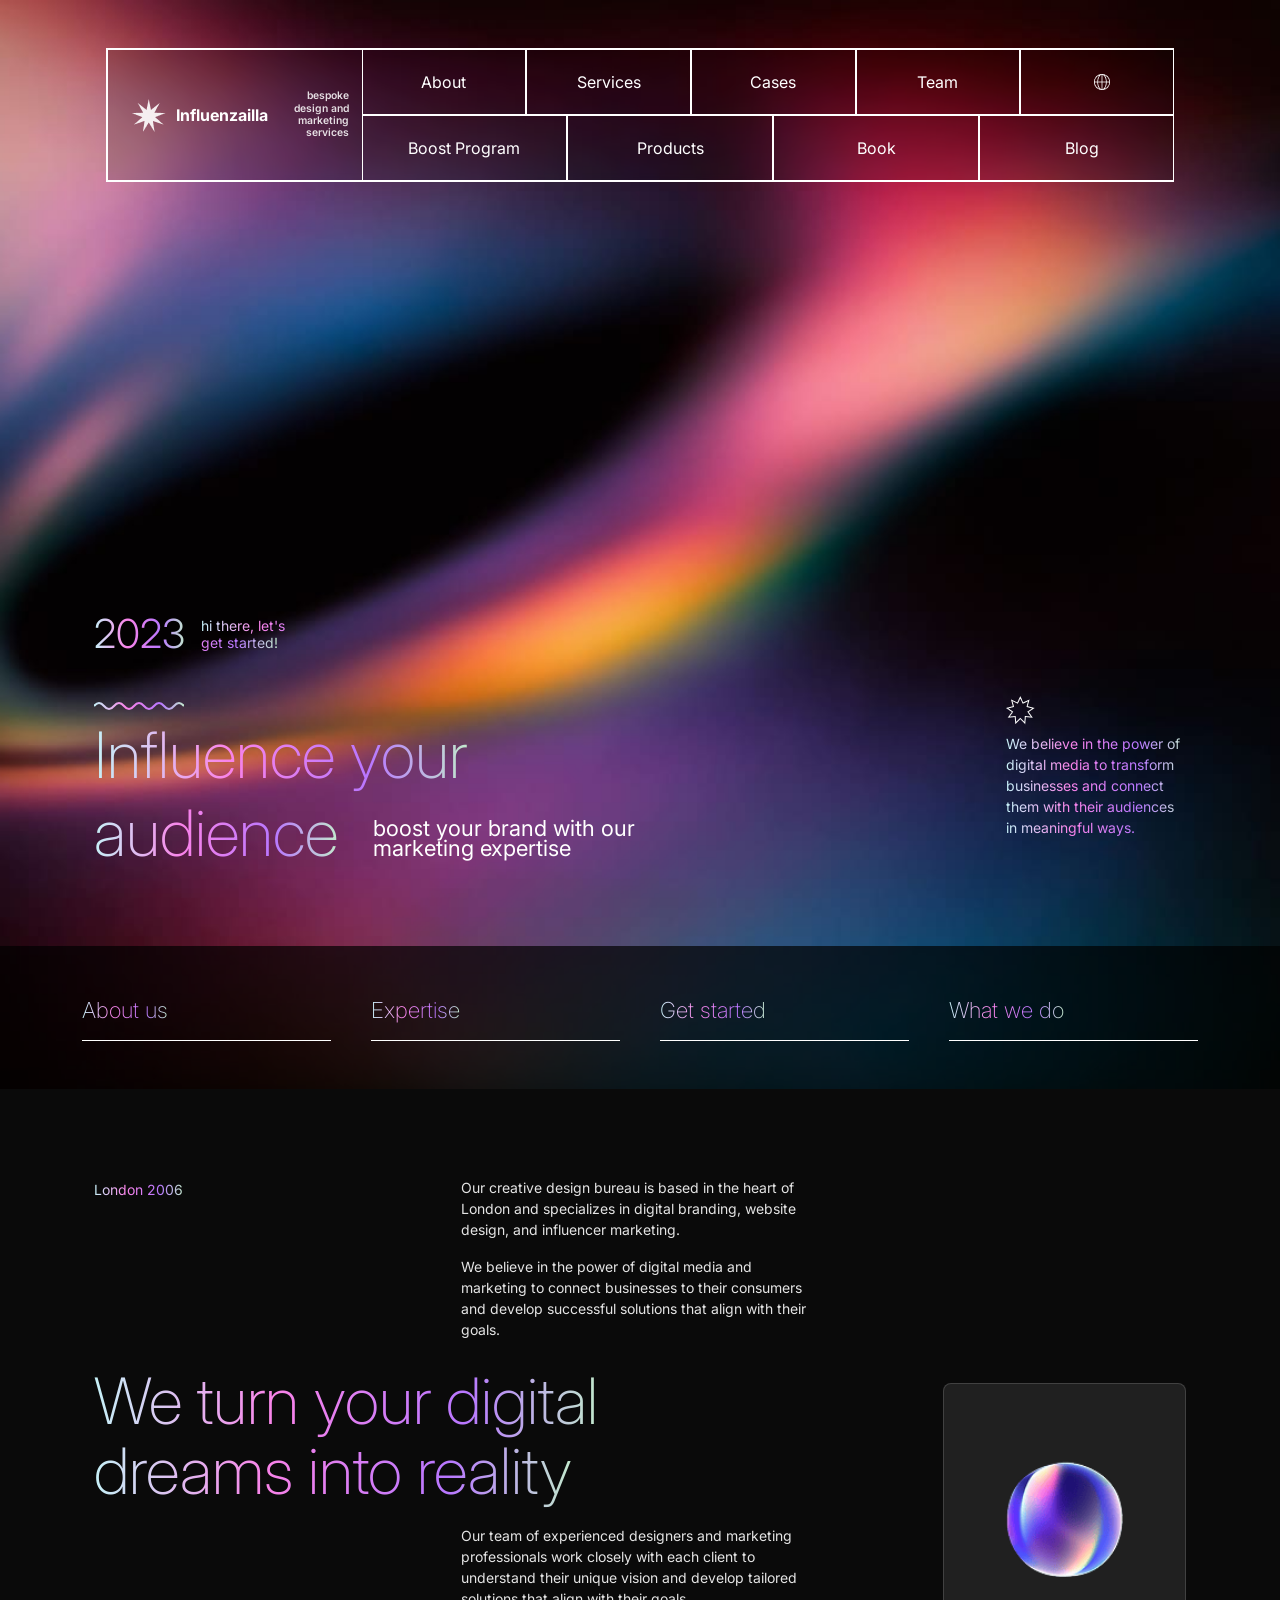
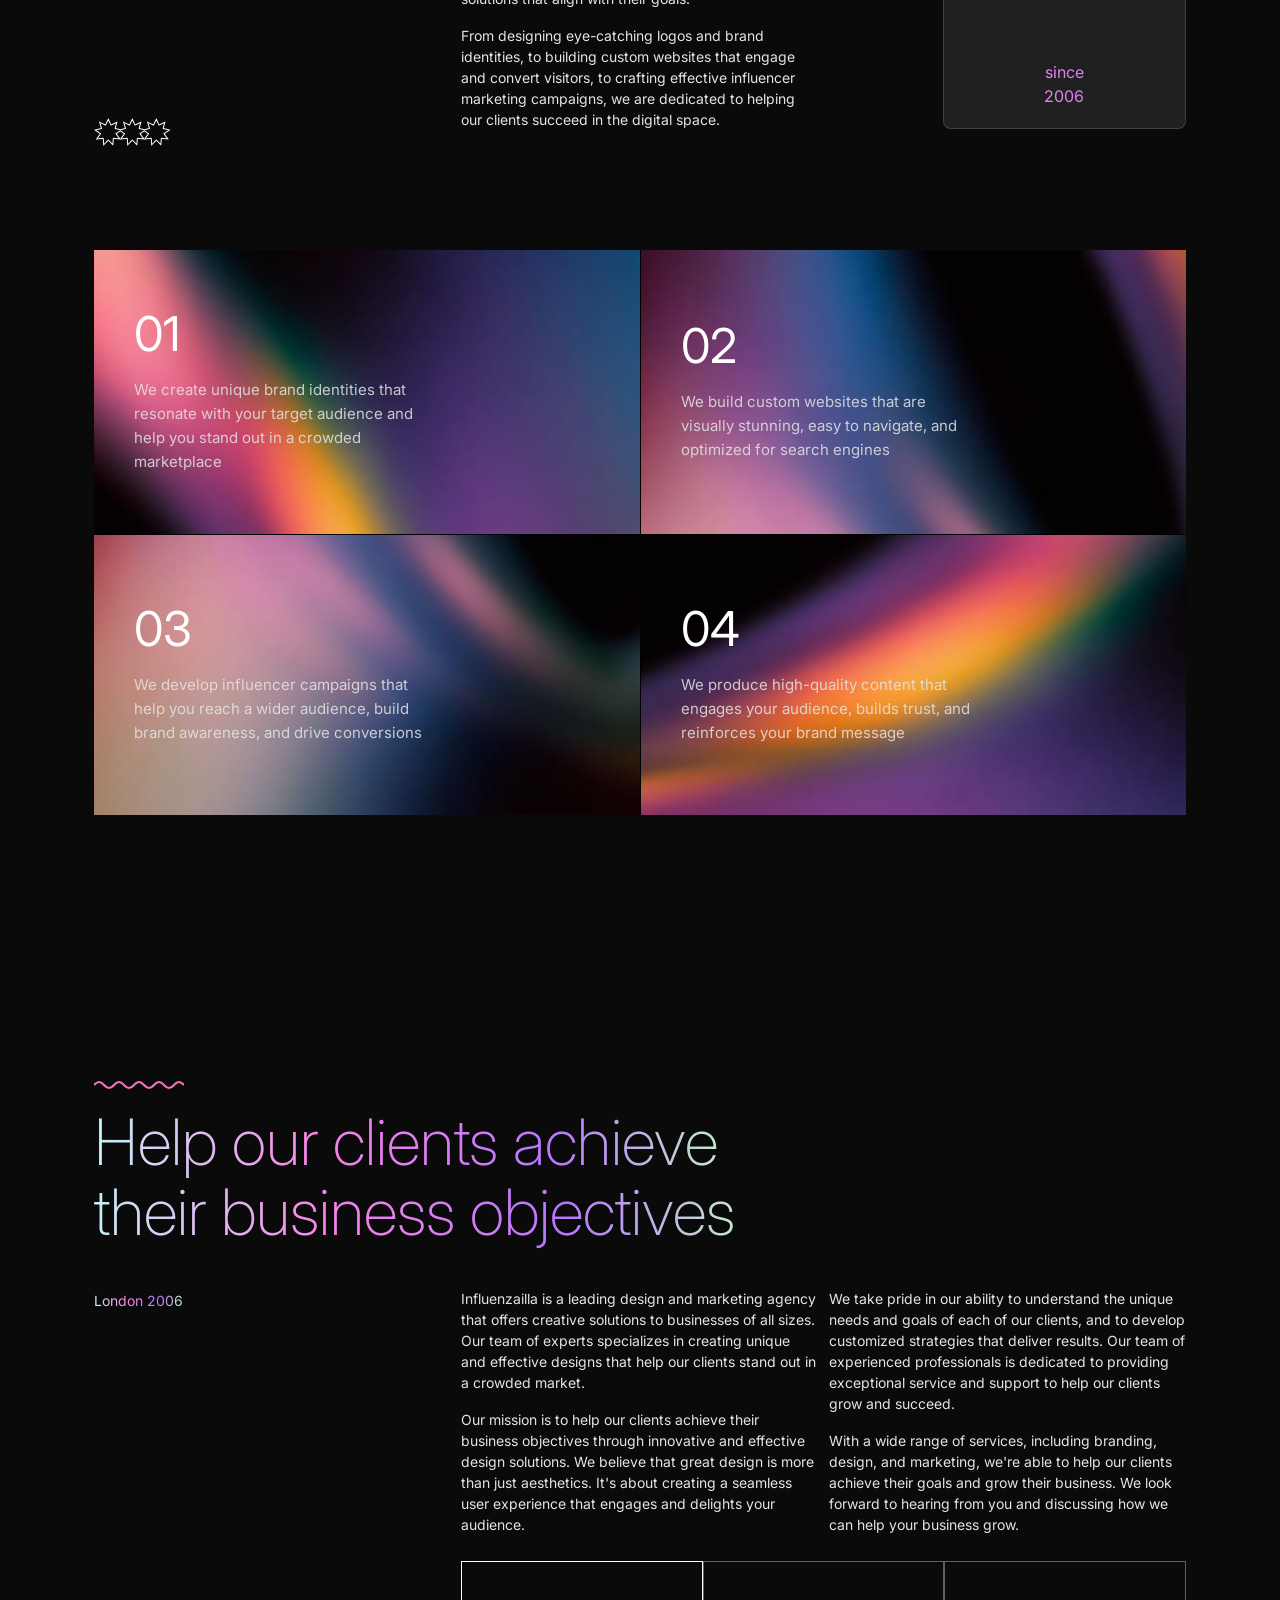
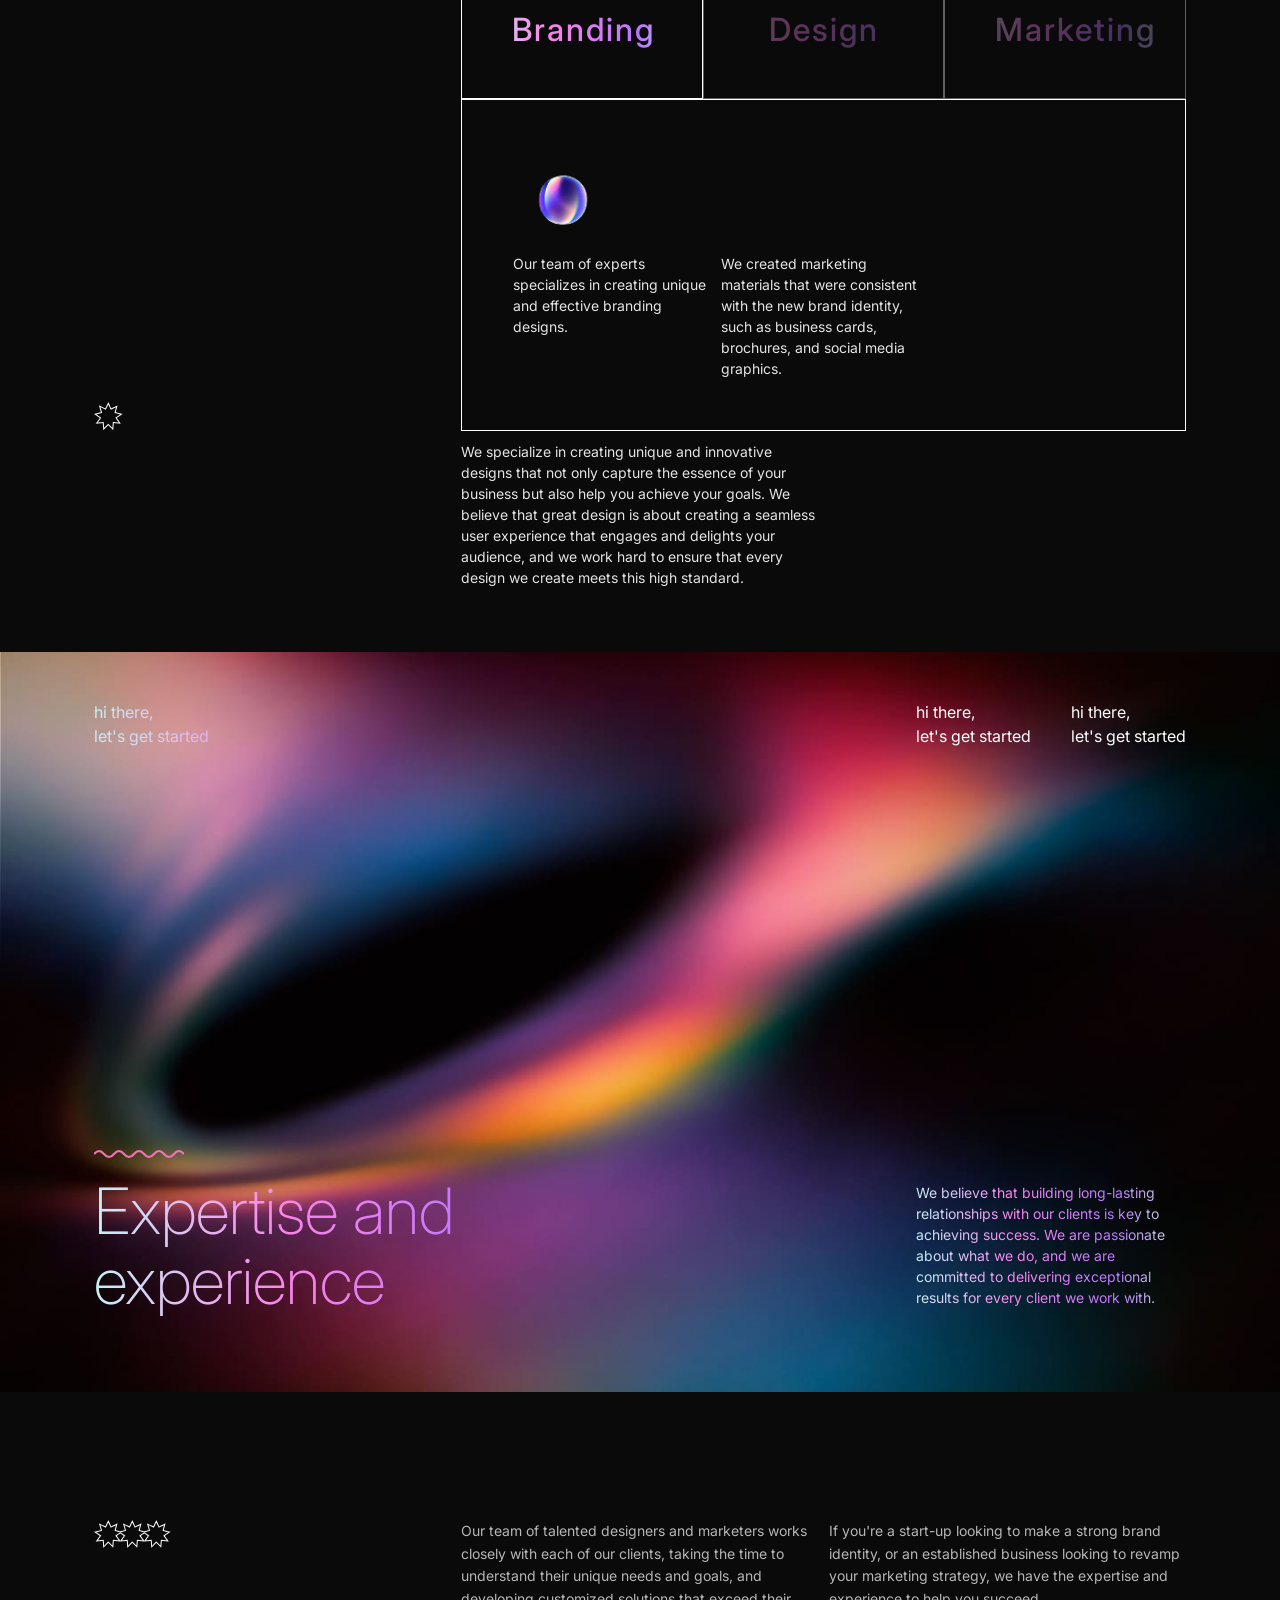
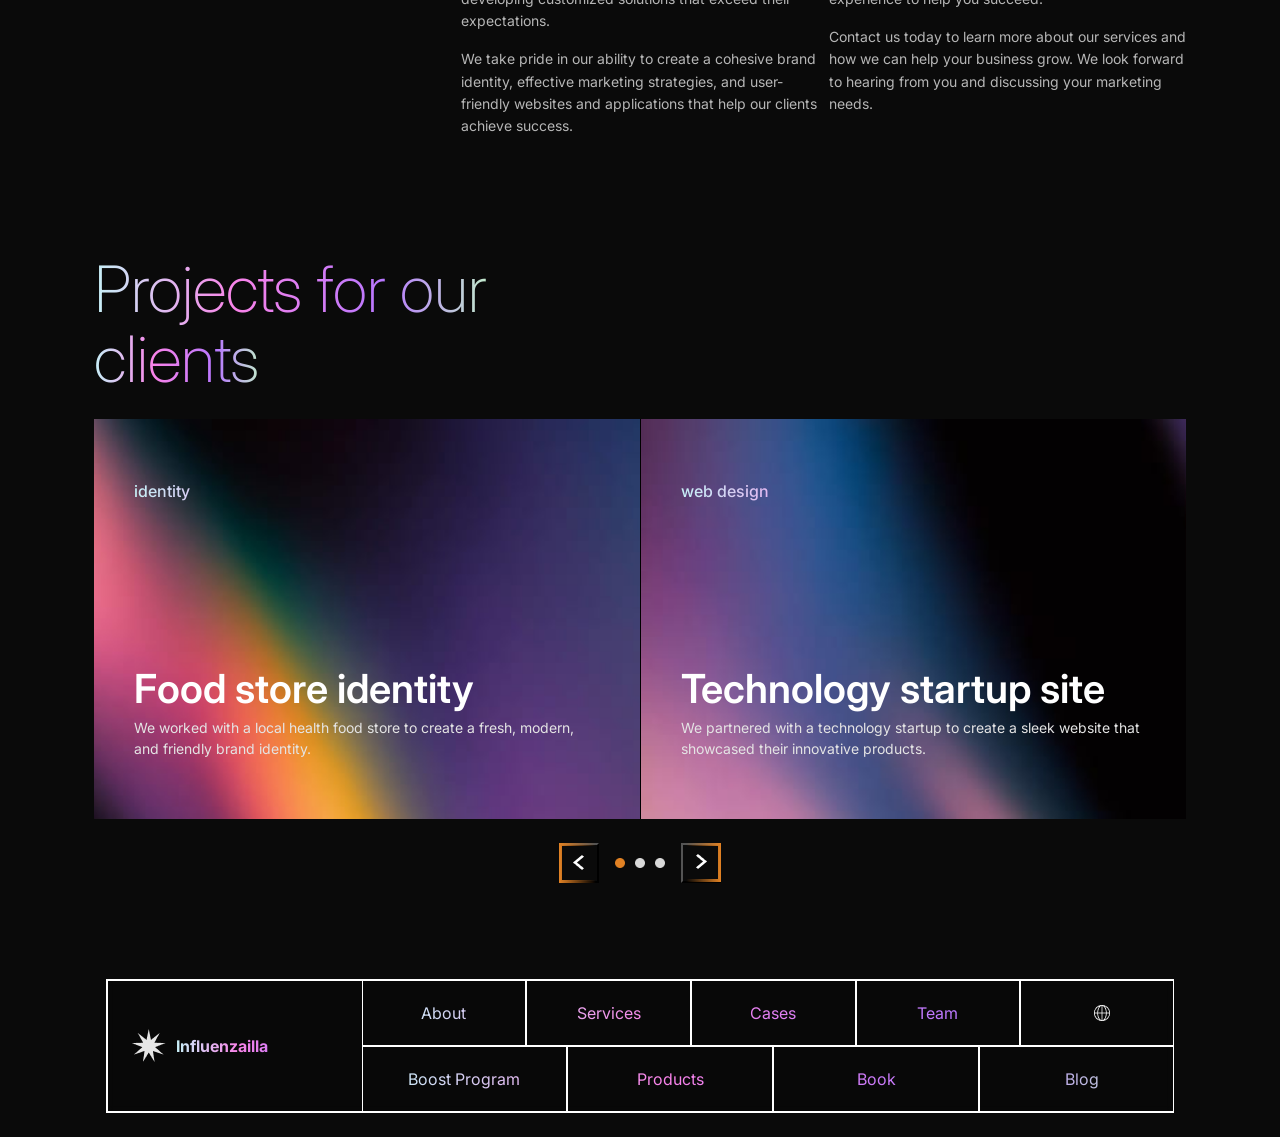
<file: index.html>
<!doctype html>
<html lang="en">
  <head>
    <!-- Google Tag Manager -->
    <script>
      (function (w, d, s, l, i) {
        w[l] = w[l] || [];
        w[l].push({ "gtm.start": new Date().getTime(), event: "gtm.js" });
        var f = d.getElementsByTagName(s)[0],
          j = d.createElement(s),
          dl = l != "dataLayer" ? "&l=" + l : "";
        j.async = true;
        j.src = "https://www.googletagmanager.com/gtm.js?id=" + i + dl;
        f.parentNode.insertBefore(j, f);
      })(window, document, "script", "dataLayer", "GTM-T935JPPH");
    </script>
    <!-- End Google Tag Manager -->

    <meta charset="UTF-8" />
    <meta name="viewport" content="width=device-width, initial-scale=1.0" />
    <title>Influenzailla</title>

    <link
      href="https://cdn.jsdelivr.net/npm/bootstrap@5.3.3/dist/css/bootstrap.min.css"
      rel="stylesheet"
    />
    <link rel="preconnect" href="https://fonts.googleapis.com" />
    <link rel="preconnect" href="https://fonts.gstatic.com" crossorigin />
    <link
      href="https://fonts.googleapis.com/css2?family=Inter:ital,opsz,wght@0,14..32,100..900;1,14..32,100..900&display=swap"
      rel="stylesheet"
    />
    <link rel="stylesheet" href="css/style.css" />
  </head>
  <body>
    <!-- Google Tag Manager (noscript) -->
    <noscript
      ><iframe
        src="https://www.googletagmanager.com/ns.html?id=GTM-T935JPPH"
        height="0"
        width="0"
        style="display: none; visibility: hidden"
      ></iframe
    ></noscript>
    <!-- End Google Tag Manager (noscript) -->

    <div class="page-wrapper">
      <div data-include="sections/header/index.html"></div>
      <div data-include="sections/section_1/index.html"></div>
      <div data-include="sections/section_2/index.html"></div>
      <div data-include="sections/section_3/index.html"></div>
      <div data-include="sections/section_4/index.html"></div>
      <div data-include="sections/footer/index.html"></div>
    </div>

    <script src="https://code.jquery.com/jquery-3.7.1.min.js"></script>
    <script src="https://cdn.jsdelivr.net/npm/bootstrap@5.3.3/dist/js/bootstrap.bundle.min.js"></script>
    <script src="js/script.js"></script>
  </body>
</html>
</file>
<file: css/style.css>
/* Base */
* {
  box-sizing: border-box;
}

body {
  margin: 0;
  background: #0a0a0a;
  color: #fff;
  font-family: "Inter", "Unbounded", sans-serif;
}

.page-wrapper {
  width: 100%;
  max-width: 1920px;
  margin: 0 auto;
  overflow-x: hidden;
}

a {
  text-decoration: none;
}
.z-2 {
  z-index: 2;
}

/* Hero content */
.hero-content {
  min-height: calc(100vh - 160px);
  display: flex;
  align-items: flex-end;
  padding-bottom: 3rem;
}

.headline {
  font-size: clamp(1.5rem, 5vw, 4.5rem);
  font-weight: 200;
  line-height: 1.1;
}

.section-heading {
  font-size: clamp(1.5rem, 5vw, 4.5rem);
  font-weight: 200;
  line-height: 1.1;
}

.accent {
  background: linear-gradient(
    90deg,
    #c6f1f7 0%,
    #f983e9 36%,
    #b877ff 74%,
    #c2e9cd 100%
  );
  -webkit-background-clip: text;
  background-clip: text;
  color: transparent;
}

.wavy {
  width: 90px;
  display: inline-block;
}

.wavy-path {
  stroke: linear-gradient(
    90deg,
    #c6f1f7 0%,
    #f983e9 36%,
    #b877ff 74%,
    #c2e9cd 100%
  );
  -webkit-background-clip: text;
  background-clip: text;
  color: transparent;
}

.star-icon {
  font-size: 1.1rem;
  opacity: 0.9;
}

.branding-table {
  border: 1px solid rgba(255, 255, 255, 0.15);
  border-radius: 6px;
  overflow: hidden;
}
.table-header {
  border-bottom: 1px solid rgba(255, 255, 255, 0.15);
}
.th {
  padding: 0.9rem 1.25rem;
  font-weight: 600;
  color: #d8b4fe;
}
.th-muted {
  color: rgba(255, 255, 255, 0.5);
  border-left: 1px solid rgba(255, 255, 255, 0.15);
}
.td {
  padding: 1.25rem;
  border-left: 1px solid rgba(255, 255, 255, 0.15);
}
.td:first-child {
  border-left: none;
}

.mobile-header {
  /* border: 1px solid #fff; */
  background: #0d0d0d;
}

.mobile-header-inner {
  border: 1px solid #fff;

  display: flex;
}

@media (max-width: 1024px) {
  .brand-cell {
    flex: 1;
    display: flex;
    align-items: center;
    gap: 10px;
    padding: 16px 20px;
    color: #fff;
    border-right: 1px solid #fff;
  }

  .star-icon img {
    width: 18px;
    height: 18px;
  }

  .menu-toggle-btn {
    flex: 0 0 90px;
    background: transparent;
    border: none;
    color: #fff;
    font-size: 0.8125rem;
    letter-spacing: 0.05em;
    cursor: pointer;
  }

  .mobile-menu {
    display: none;
    flex-direction: column;
  }

  .mobile-menu.open {
    display: flex;
  }

  .mobile-menu-item {
    border: 1px solid #fff;
    /* border-top: none; */
    padding: 18px;
    text-align: center;
    color: #fff;
    text-decoration: none;
    text-transform: uppercase;
    font-size: 0.8125rem;
    letter-spacing: 0.05em;
    background: #0d0d0d;
  }

  .mobile-menu-item:first-child {
    margin-top: 12px;
  }
}

@media (max-width: 768px) {
  .headline {
    font-size: 2rem;
    font-weight: 300;
  }

  .mobile-header,
  .mobile-footer {
    display: block;
  }
  .banner .nav-wrap,
  .wrapper-footer {
    display: none;
  }

  .grid,
  .grid-container,
  .grid-3,
  .grid-4,
  .grid-hero,
  .grid-box-3,
  .mx-box-layout,
  .mx-box-layout-inside {
    display: flex !important;
    flex-direction: column !important;
    gap: 10px !important;
  }

  .grid-container .grid-box,
  .grid-box-3 .box,
  .grid-3 .box,
  .grid-4 .box,
  .grid-hero .box,
  .mx-box-layout > div,
  .mx-box-layout-inside > div {
    width: 100% !important;
    grid-column: auto !important;
    grid-row: auto !important;
    margin: 0 !important;
  }

  .mx-box,
  .mx-box-wide,
  .mx-box-wide-inside {
    grid-column: auto !important;
    width: 100% !important;
  }

  .container-section-3 {
    min-height: auto !important;
    padding-bottom: 2rem !important;
    justify-content: flex-start !important;
  }

  /* #projectsCarousel .carousel-inner {
    display: flex !important;
    flex-direction: column !important;
  }

  #projectsCarousel .carousel-item {
    display: block !important;
  } */

  /* .project-card {
    min-height: auto !important;
    padding: 1.5rem !important;
  } */

  .project-card h5 {
    font-size: 1.5rem !important;
  }

  .carousel-controls {
    flex-wrap: wrap !important;
  }

  .carousel-indicators-custom {
    order: 2 !important;
    margin: 0.5rem 0 !important;
  }

  .carousel-arrow {
    display: none;
    /* flex: 1 !important; */
    max-width: 120px !important;
  }

  .container.py-5.px-4 {
    padding: 2rem 1rem !important;
  }

  .orb-card {
    margin: 0 auto;
  }
}
</file>
